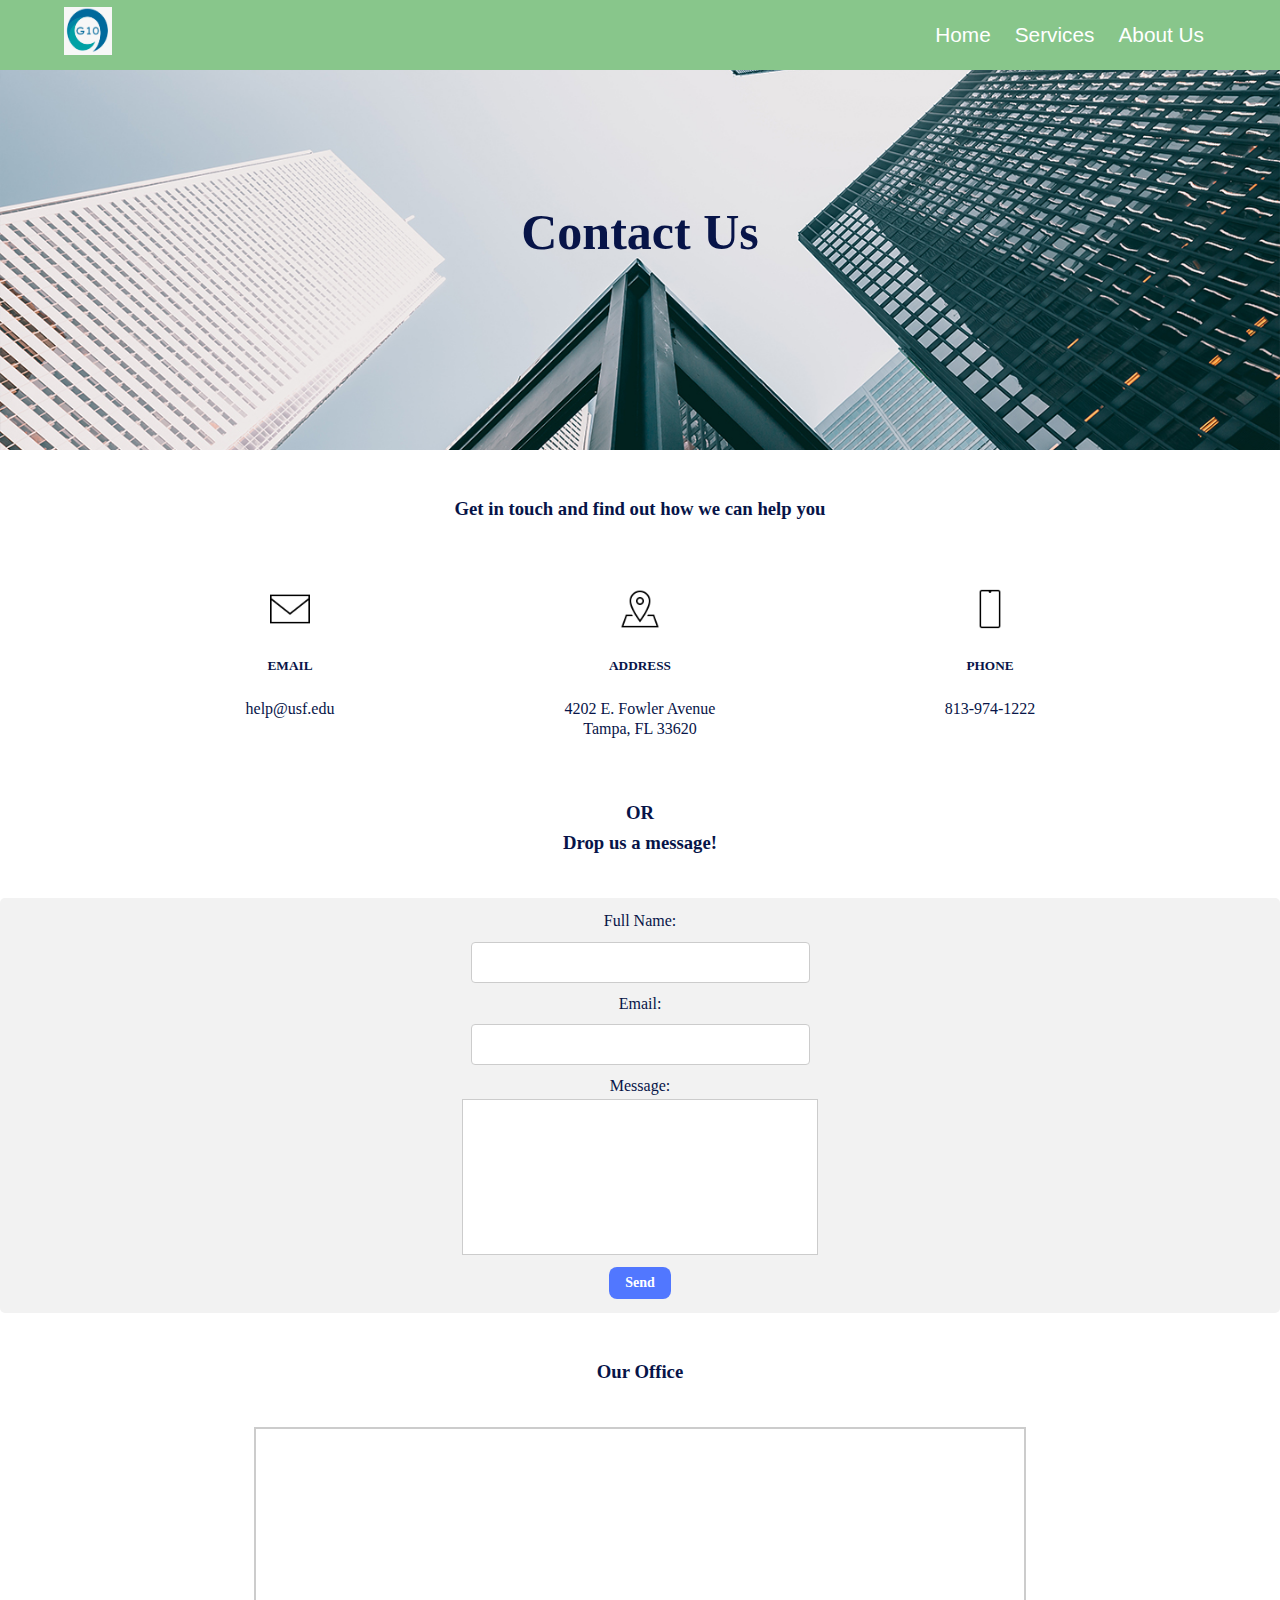
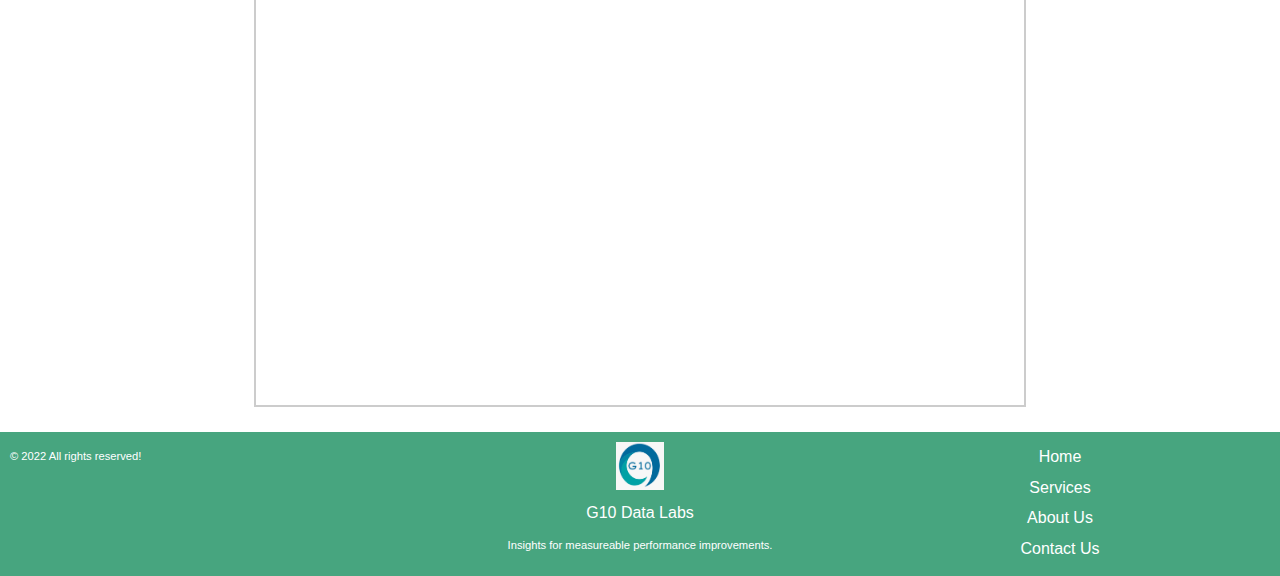
<file: html/contactus.html>
<!DOCTYPE html>
<!----
  GROUP: Lulu Fokming, Francisco Reyes, Anri Ferris
  Author: Anri Ferris
  DATE 9/25/2022  
  DESCRIPTION: This is ISM6225.360F22  Assignment1
-->
<html lang="en">
<head>
  <link rel="stylesheet" href="../css/style.css">
  <link rel="stylesheet" href="../css/contactus.css">
  <link rel="icon" type="image/x-icon" href="../img/logo.ico">
  <meta name="viewport" content="width=device-width, user-scalable=no">

</head>
<body>
  <!-- Navigation Bar-->
  <div class = "navbar">
    <div class = "nav-container">
      <div class = "nav-items">
        <a href="../index.html">
          <img src="../img/logo.png" alt="G10 Data Service" class="logo-img">
        </a>
        <ul class = "nav-menu">
           <li><a href="../index.html">Home</a></li>
            <li><a href="services.html">Services</a></li>
            <li><a href="about.html">About Us</a></li>           
        </ul>
      </div>
    </div>
  </div>
  
  <!-- Contact US page -->
  <!-- header -->
  <div class="banner">
    <div class="headerimg" style="background-image: url('../img/company-main-banner.jpg')">
          <div class="header"><h2 id="contactus">Contact Us</h2>
          </div>
    </div>
  </div>
    <br>

  <div class="subheader"><h3>Get in touch and find out how we can help you</h3></div>
  

  <!--contact info-->
    <div class="grid-container">
      <div class="box">
        <img src="../img/email.png" height="40" width="40">
        <h5>EMAIL</h5>
        <p>help@usf.edu</p>
      </div>
        <div class="box">
          <img src="../img/address.png" height="40" width="40">
          <h5>ADDRESS</h5>
          <p>4202 E. Fowler Avenue<br>
            Tampa, FL 33620</p>
        </div>
          <div class="box">
            <img src="../img/phone.png" height="40" width="40">
            <h5>PHONE</h5>
            <p>813-974-1222</p>
          </div>
      </div>
    
      <div class="message">
        <div class="subheader"><h3>OR<br>Drop us a message!</h3></div>
        <div class="emaildiv">
          <form action="../html/thankyou.html" method="post">
            <label for="name">Full Name:</label><br>
              <input id="name" required type="text" name="name" size="35">
          <br>
            <label for="email">Email:</lable><br>
              <input id="email" required type="text" id="email" name="email" size="35">
          <br>
            <label for="message">Message:</label><br>
              <textarea name="message" required id="message" cols="30" rows="10"></textarea>
            </label>
          <br>
              <input type="submit" value="Send">
          </form>
         </div>
      </div>
      <br> 

      <div class="subheader">
        <h3>Our Office</h3>
      </div>

      <div class="map">
        <div class="mapbox">
         <iframe class="map-responsive" src="https://www.google.com/maps/embed?pb=!1m14!1m8!1m3!1d14083.518076215838!2d-82.4138539!3d28.  0587031!3m2!1i1024!2i768!4f13.1!3m3!1m2!1s0x0%3A0xb1f4741e5c51906a!2sUniversity%20of%20South%20Florida!5e0!3m2!1sen!2sus!4v1663435612247!5m2!1sen!2sus" width:"650" height:"450" style="border:0;" allowfullscreen="" loading="lazy" referrerpolicy="no-referrer-when-downgrade">
          </iframe>
        </div>
      </div>

  <br>

  <!-- Footer-->
  <footer class="footer">
    <div class="grid-3">
      <div>
        <span> &copy; 2022 All rights reserved!</span>
      </div>

      <div class="footer-company">
         <a href="../index.html">
            <img src="../img/logo.png" alt="G10 Data Service" class="logo-img">
         </a><br>
          <h> G10 Data Labs</h3<br>
          <p>Insights for measureable performance improvements.</p>
      </div>

      <div class="footer-menu">
        <a href="../index.html">Home</a><br>
        <a href="services.html">Services</a><br>
        <a href="about.html">About Us</a><br>
        <a href="contactus.html">Contact Us</a> 
      </div>
    </div>
  </footer>

</body>

</html>
</file>
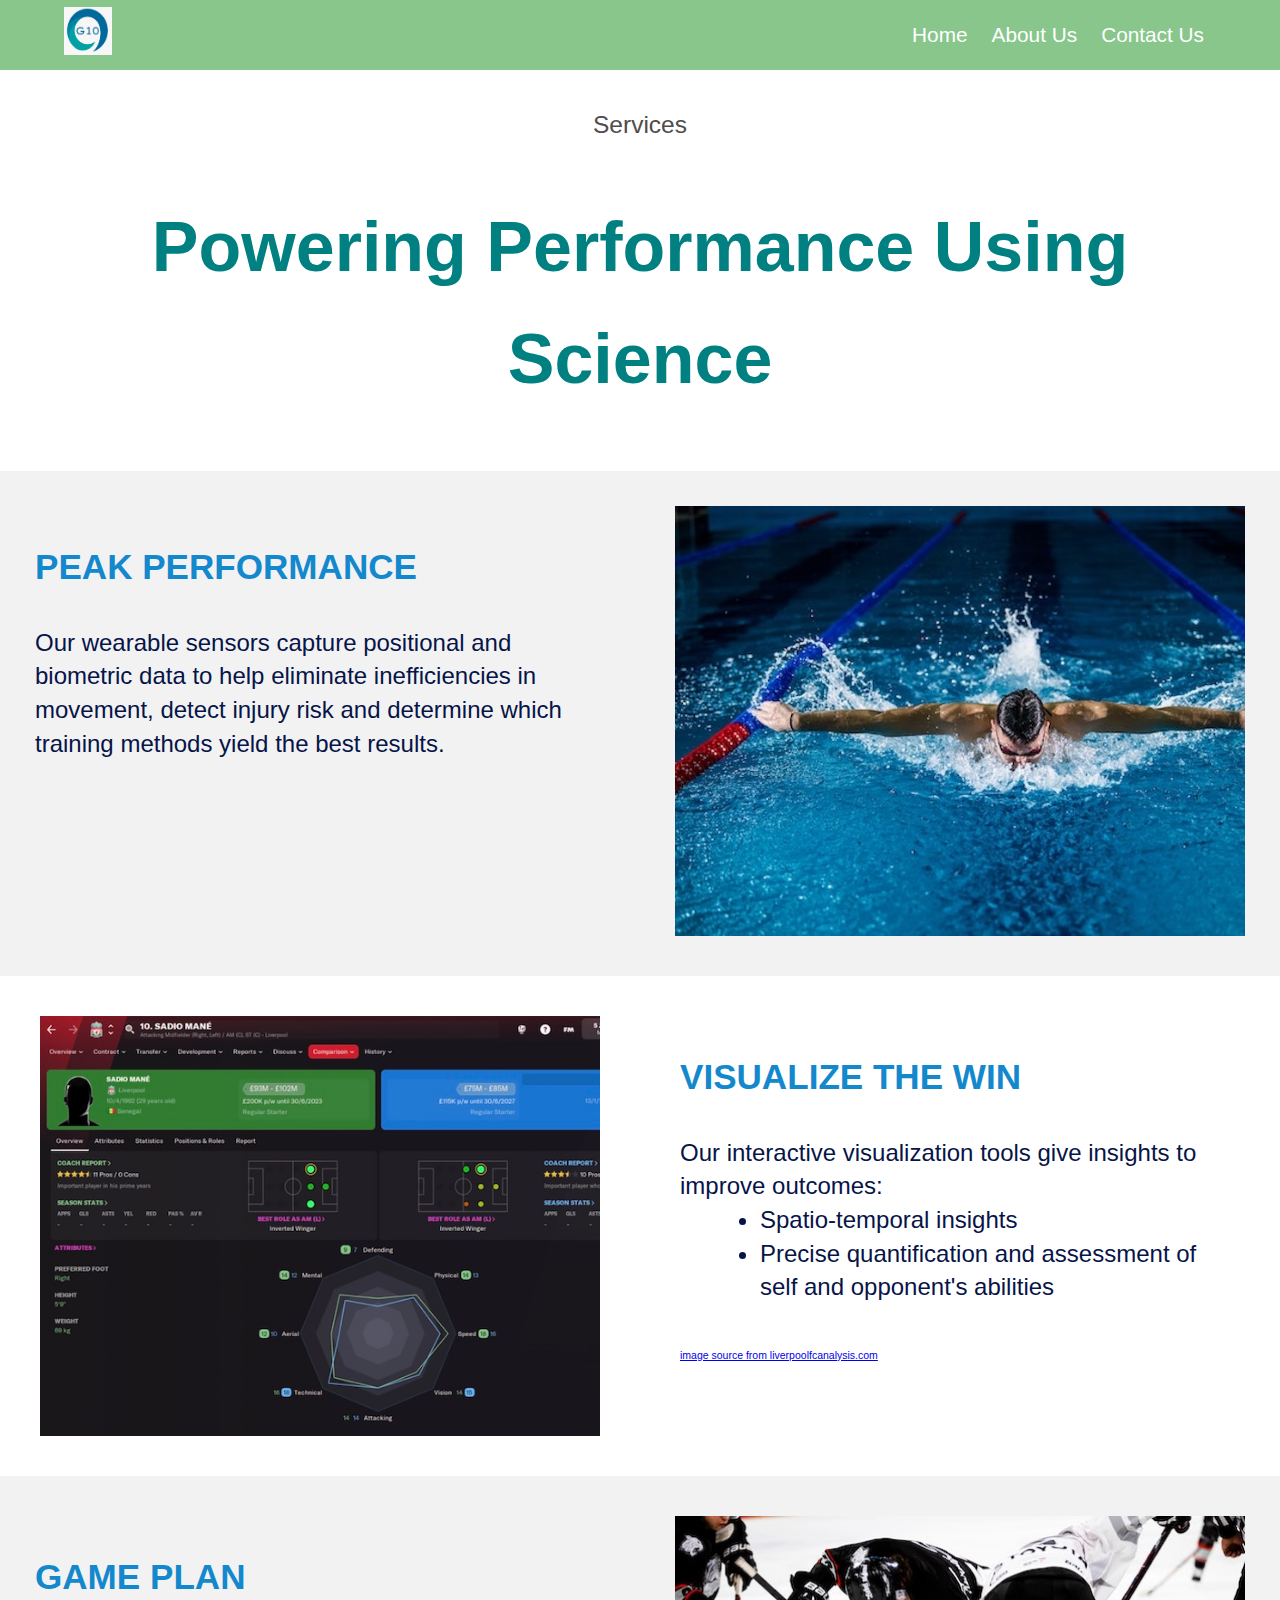
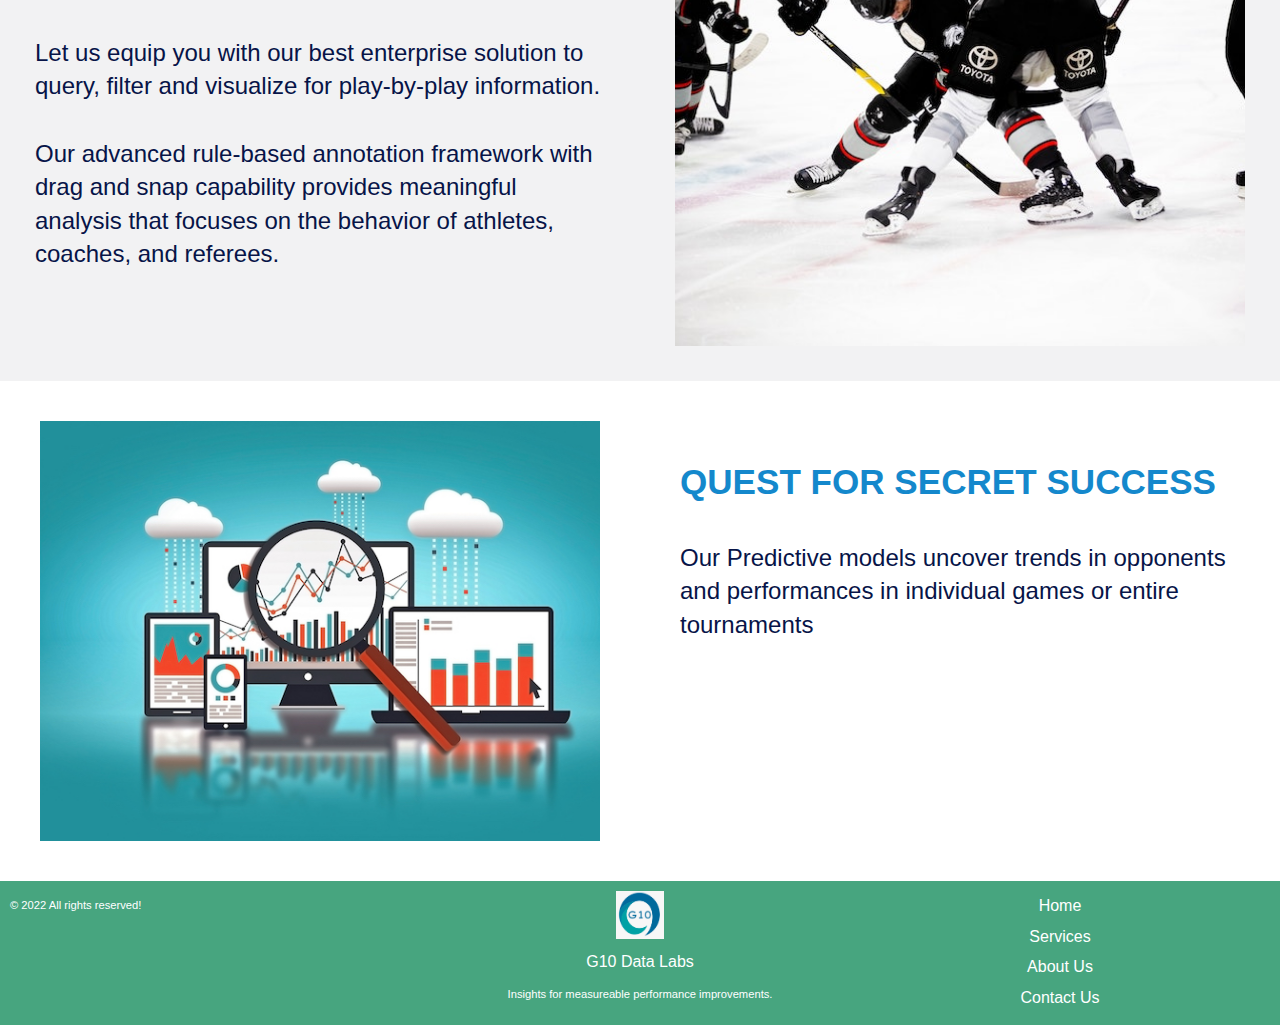
<file: html/services.html>
<!DOCTYPE html>
<!----
  GROUP: Lulu Fokming, Francisco Reyes, Anri Ferris
  Author: Lulu Fokming
  DATE 9/25/2022  
  DESCRIPTION: This is ISM6225.360F22  Assignment1
-->
<html lang="en">

<head>
  <link rel="stylesheet" href="../css/style.css">
  <link rel="stylesheet" href="../css/services.css">
  <link rel="icon" type="image/x-icon" href="../img/logo.ico">
  <meta charset="utf-8">
<meta name="viewport" content="width=device-width, initial-scale=1">
<title>G10 Data Science group</title>

</head>
<body>
  <!-- Navigation Bar-->
  <div class = "navbar">
    <div class = "nav-container">
      <div class = "nav-items">
        <a href="../index.html">
          <img src="../img/logo.png" alt="G10 Data Service" class="logo-img">
        </a>
        <ul class = "nav-menu">
           <li><a href="../index.html">Home</a></li>
            <li><a href="about.html">About Us</a></li>
            <li><a href="contactus.html">Contact Us</a></li>           
        </ul>
      </div>
    </div>
  </div>



   <!-- MAIN PAGE SECTION--> 
   <section>
    <div class="service-header">
      <p>Services</p>
      <h1>Powering Performance Using Science</h1>
    </div>

    <div class="service-container">
      <div class="service-left">
        <h3>PEAK PERFORMANCE</h3>
          <p>Our wearable sensors capture positional and biometric data to help eliminate inefficiencies in movement, detect injury risk and determine which training methods yield the best results.</p>
      </div>
      <div class="service-right-img">
        <div class="service-img1 service-img"></div>
      </div>

    </div>
    
    <div class="divider"></div>
    
    <div class="service-container">
      <div class="service-left-img">
          <div class="service-img2 service-img"></div>
      </div>


      <div class="service-right">
        <h3>VISUALIZE THE WIN</h3>
        <dl>
          Our interactive visualization tools give insights to improve outcomes:
          <dd>
            <ul>
              <li>Spatio-temporal insights</li>
              <li>Precise quantification and assessment of self and opponent's abilities</li>
            </ul>
          </dd>
        </dl>  
        <a href="https://liverpoolfcanalysis.com/football-manager-2023/football-manager-2023-saves/football-manager-2023-replacing-sadio-mane-at-liverpool">
          <span> image source from liverpoolfcanalysis.com</span>
        </a>
        </div>
    </div>

    <div class="divider"></div>

    <div class="service-container">
      <div class="service-left">
        <h3>GAME PLAN</h3>
        <p>Let us equip you with our best enterprise solution to query, filter and visualize for play-by-play information. <br><br>
          Our advanced rule-based annotation framework with drag and snap capability provides meaningful analysis that focuses on the behavior of athletes, coaches, and referees.</p>
      </div>
      <div class="service-right-img">
        <div class="service-img3 service-img"></div>
        </div>
    </div>

    <div class="service-container">
      <div class="service-left-img">
          <div class="service-img4 service-img"></div>
      </div>
      <div class="service-right">
        <h3>QUEST FOR SECRET SUCCESS</h3>
        <p>Our Predictive models uncover trends in opponents and performances in individual games or entire tournaments</p>
        </div>
    </div>
   </section>

  
    <!-- Footer-->
    <footer class="footer">
      <div class="grid-3">
        <div>
          <span> &copy; 2022 All rights reserved!</span>
        </div>
  
        <div class="footer-company">
           <a href="../index.html">
              <img src="../img/logo.png" alt="G10 Data Service" class="logo-img">
           </a><br>
            <h> G10 Data Labs</h3<br>
            <p>Insights for measureable performance improvements.</p>
        </div>
  
        <div class="footer-menu">
          <a href="../index.html">Home</a><br>
          <a href="services.html">Services</a><br>
          <a href="about.html">About Us</a><br>
          <a href="contactus.html">Contact Us</a> 
        </div>
      </div>
    </footer>

</body>

</html>
</file>
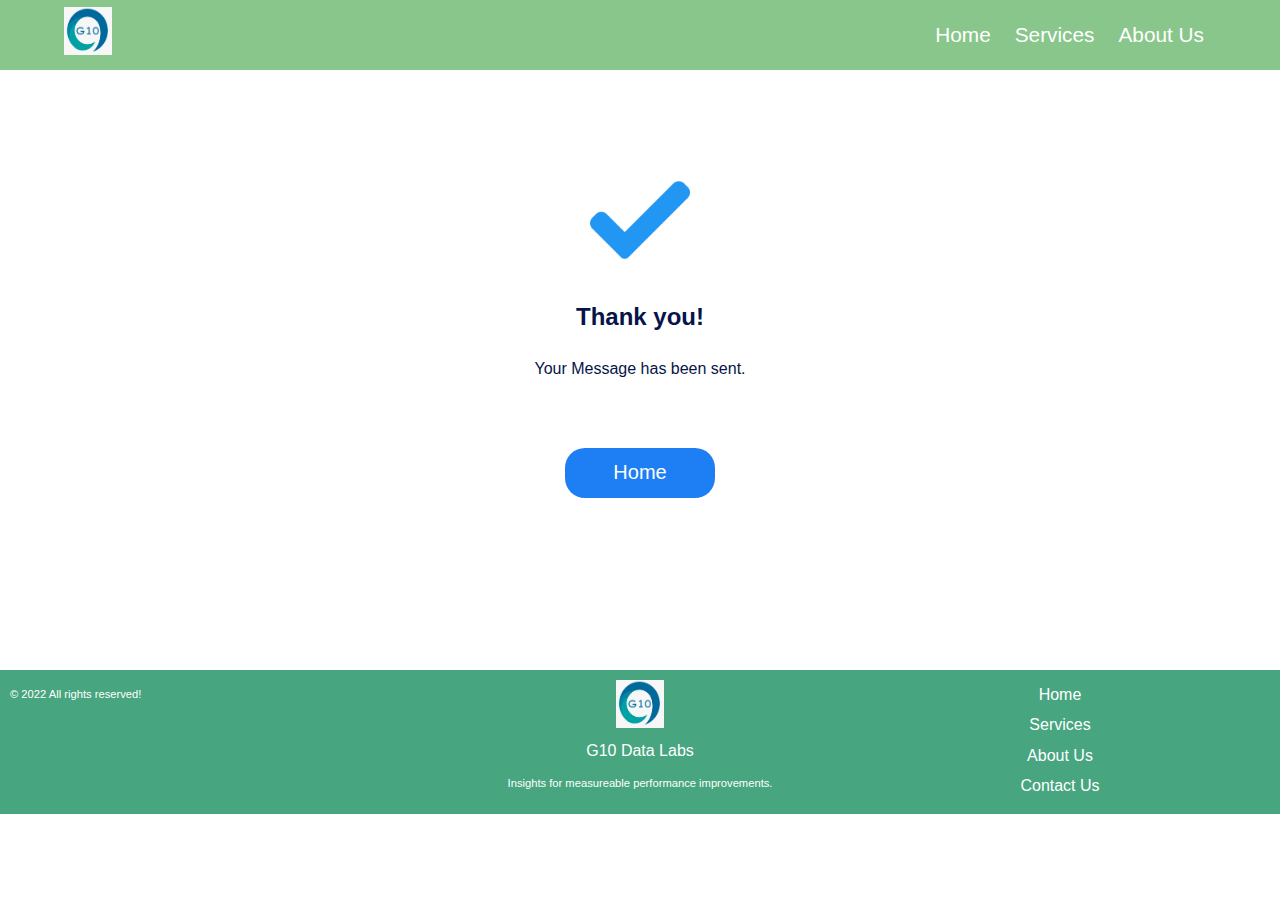
<file: html/thankyou.html>
<!DOCTYPE html>
<!----
  GROUP: Lulu Fokming, Francisco Reyes, Anri Ferris
  Author: Anri Ferris
  DATE 9/25/2022  
  DESCRIPTION: This is ISM6225.360F22  Assignment1
-->
<html lang="en">
<head>
  <link rel="stylesheet" href="../css/style.css">
  <link rel="stylesheet" href="../css/contactus.css">
  <link rel="icon" type="image/x-icon" href="../img/logo.ico">

</head>
<body>
  <!-- Navigation Bar-->
  <div class = "navbar">
    <div class = "nav-container">
      <div class = "nav-items">
        <a href="../index.html">
          <img src="../img/logo.png" alt="G10 Data Service" class="logo-img">
        </a>
        <ul class = "nav-menu">
           <li><a href="../index.html">Home</a></li>
            <li><a href="services.html">Services</a></li>
            <li><a href="about.html">About Us</a></li>           
        </ul>
      </div>
    </div>
  </div>

<!-- Thank you page -->

<div class="thankyou">
    <img src="../img/check.png" width="100px" height=auto>
      <h2>Thank you!</h2>
      <p class="confirmation">Your Message has been sent.</p>
      <br>
    <div class="home-button-container">
        <a href="../index.html">
            <button class="home-button" sytle="vertical-align:middle"><span>Home</span></button><br>
        </a>
    </div>
</div>

 <!-- Footer-->
 <footer class="footer">
  <div class="grid-3">
    <div>
      <span> &copy; 2022 All rights reserved!</span>
    </div>

    <div class="footer-company">
       <a href="../index.html">
          <img src="../img/logo.png" alt="G10 Data Service" class="logo-img">
       </a><br>
        <h> G10 Data Labs</h3<br>
        <p>Insights for measureable performance improvements.</p>
    </div>

    <div class="footer-menu">
      <a href="../index.html">Home</a><br>
      <a href="services.html">Services</a><br>
      <a href="about.html">About Us</a><br>
      <a href="contactus.html">Contact Us</a> 
    </div>
  </div>
</footer>

</body>

</html>
</file>
<file: css/style.css>
/*
  GROUP: Lulu Fokming, Francisco Reyes, Anri Ferris
  Author: Francisco Reyes, Lulu Fokming
  DATE 9/25/2022  
  DESCRIPTION: This is ISM6225.360F22  Assignment1
*/

body {
  font-family: Verdana, Geneva, Tahoma, sans-serif;
  line-height: 1.6;
  padding: 0;
  margin: 0;
  box-sizing: border-box;
  color: #071448;
  width: 100%;
  height: 100%;
}

/* G10 Logo */
.logo-img {
  height: 3rem;
  width: 3rem;
}

/* Navbar */
.navbar {
  background-color: rgba(21, 144, 27, 0.511);
  position  : relative;
  width     : 100%;
  height: 70px;
}

.nav-container {
  width: 90%;
  margin: 0 auto;
}

.nav-menu {
  display        : flex;
  justify-content: space-between;
  list-style     : none;
}


.nav-items {
  display        : flex;
  align-items    : center;
  justify-content: space-between;
  height         : 70px;
}


.nav-menu a{
  display        : block;
  position       : relative;
  padding        : 12px;
  color          : white;
  text-decoration: none;
  font-size: 1.3em;
}

.nav-menu a:hover {
  border-bottom: 2px #fff solid;
}


/* Style the footer */
.grid-3 {
  display: grid;
  grid-template-columns: repeat(3, 1fr);
}

.grid-3 span{
  font-size: 0.7em;
}

.footer {
  display:block;
  background-color: rgba(32, 146, 100, 0.824);
  padding: 10px;
  color: #fff;
}

.footer a {
  color: #fff;
  padding: 10px;
  margin: 0 5px;
  text-decoration: none; 
  line-height: 1.8;
}


.footer-company {
  text-align: center;
  font-size: 0.5;
  line-height: 1.6;
}

.footer-company p {
  font-size: 0.7em;
}

 .footer-menu {
  text-align: center;
  line-height: 1.9;
}

.footer-menu a:hover {
  border-bottom: 1.5px #fff solid;
}



.main-img {
  background-image: url(../img/HomeAthelete.png);
  height: 900px;
  background-position: center;
  background-repeat: no-repeat;
  background-size: cover;
}

.main-container {
  position: relative;
  display: flex;
}

.main-inner {
  background-color: white; 
  height: 700px; 
}

.main-block {
    position: absolute;
    top: 12%;
    left: 3%;
    color: white;
    padding-left: 18px;
    padding-right: 18px;
    background: #1488cc;
    background: linear-gradient(to right, #333ac1, #1488cc);
    margin-right: 50%;
    box-shadow: rgba(0, 0, 0, 0.25) 0px 54px 55px, rgba(0, 0, 0, 0.12) 0px -12px 30px, rgba(0, 0, 0, 0.12) 0px 4px 6px, rgba(0, 0, 0, 0.17) 0px 12px 13px, rgba(0, 0, 0, 0.09) 0px -3px 5px;
}

.main-block h4{
  font-size: 1.8rem;
}

.main-block p{
  font-size: 1.4rem;
}

.main-button {
    border: none;
    outline: none;
    background: linear-gradient(90deg, #ff9966, #ff5e62);
    padding: 1rem 2rem;
    border-radius: 20px;
    color: white;
    font-size: 1.2rem;
    box-shadow: 1px 10px 2rem rgba(255, 94, 98, 0.5);
    transition: all 0.2s ease-in;
    text-decoration: none;  
    position: absolute; 
    left: 3%;
}

.main-button-container {
  padding: 3rem 2rem 3rem 3rem;
}
  
.main-button:hover {
    box-shadow: 0px 5px 1rem rgba(255, 94, 98, 0.5);
} 


/*--quote--*/

.quote-block {
  background-color:hsl(180, 20%, 90%);
  height: 550px;
  background-size: cover;
  text-align: center;
  }

.quote-block h1 {
  font-weight: 900;
  font-size: 60px;
  color:#1488cc;
  margin: 0px;
}

.quote-block blockquote{
  font-size: larger;
  color: #404040;
}

.quote-block author {
  font-size: large;
  color: black
}

.quote-block span {
 font-size: small;
 color: #767676;
}



@media screen and (max-width: 800px) {

  .main-img {
    background-image: url(../img/HomeAthlete2.jpg);
    width: 100%;
    height: auto;
    background-position: top;
    background-repeat: no-repeat;
  }
  .main-block h4{
    display: block;
    font-size: 90%;
  }
  .main-block p{
    display: block;
    font-size: 90%;
  }
  .main-button {
    padding: 0.8rem 1.6rem;
    border-radius: 15px;
    font-size: 0.6rem;
}

}


@media screen and (max-width: 650px) {

  .navbar a {
    font-size: 50%;
    }

  .logoimg {
      width:30%;
       height:30%;
   }

  .main-img {
    background-image: url(../img/HomeAthlete3.jpg);
    width: 100%;
    height: auto;
    background-position: top;
    background-repeat: no-repeat;
  }

  .main-block h4{
    display: block;
    font-size: 50%;
  }
  .main-block p{
    display: block;
    font-size: 50%;
  }

  .main-button {
    padding: 0.8rem 1.6rem;
    border-radius: 15px;
    font-size: 0.6rem;
}

.quote-block {
  height: 100%;
  }

.quote-block h1 {
  font-size: 80%;
}

.quote-block blockquote{
  font-size: 80%;
}

.quote-block author {
  font-size: 80%;
}

.quote-block span {
  font-size: 80%;
}


.grid-3 span{
  font-size: 40%;
}

.footer-company p{
  font-size: 40%;
}

.footer-menu a{
  font-size: 60%;
}
.footer-company h{
  font-size: 70%;
}

}
</file>
<file: css/contactus.css>
/*
  GROUP: Lulu Fokming, Francisco Reyes, Anri Ferris
  Author: Anri Ferris
  DATE 9/25/2022  
  DESCRIPTION: This is ISM6225.360F22  Assignment1
*/
/* header */

#contactus{font-size: 50px}

/* banner */

.banner{
  vertical-align: middle;
  text-align: center;
  justify-content: center;
  vertical-align: middle;
}

.headerimg {
  height:300px;
  width: auto;
  background-size: cover;
  background-repeat: no-repeat;
  background-position: center;
  margin: 0px 0px;
  text-align: center;
  line-height:80px;
  vertical-align: middle;
  padding-top: 80px;
}

.header{font-family:Verdana;
  color:#071448;
  text-align: center;
  justify-content: center;
  display: inline-block;}

.subheader{font-family:Verdana;
  color:#071448;
  text-align: center;
  justify-content: center;
  margin-bottom: 40px;}

.mapheader{font-family:Verdana;
  color:#071448;
  text-align: center;
  justify-content: center;
  margin-bottom: 40px;}

h5{font-family:Verdana;
  color:#071448;
text-align: center;}

/* contact info */
.grid-container{font-family:Verdana;
  color:#071448;
text-align:center;}

.grid-container{
    display:flex;
    text-align:center;
    width:auto;
    justify-content: center;
    flex-wrap:wrap
}

.box{
  margin: 5px;
  width:300px;
  padding:20px;
  line-height:20px;
  position:relative;
  transition:1s;
}

.box:hover{
  transform:scale(1.3);
}

/* message */

#message{resize: none;
  align-items: center;
  justify-content: center;}

form{font-family:Verdana;
    color:#071448;
    text-align: center;
    justify-content: center;}
  
.emaildiv{
    border-radius: 5px;
    padding:10px;
    background-color: #f2f2f2;}

input[type=submit] {
      background-color: #5177FF;
      border: none;
      color: white;
      padding: 8px 16px;
      text-decoration: none;
      margin: 4px 2px;
      cursor: pointer;
      font-weight: bold;
      font-family:Verdana;
      font-size: 14px;
      border-radius: 8px;}

input[type=submit]:hover{
  background-color: #2d59f9;
  border: none;
  color: white;
  padding: 8px 16px;
  text-decoration: none;
  margin: 4px 2px;
  cursor: pointer;
  font-weight: bold;
  font-family:Verdana;
  font-size: 14px;
  border-radius: 8px;}
  


input[type=text], select {
        padding: 12px 20px;
        margin: 8px 0;
        display: inline-block;
        border: 1px solid #ccc;
        border-radius: 4px;
        box-sizing: border-box;
      }

textarea{border: 1px solid #ccc;
width:350px}

/* map */

.map{
  width:100%;
  height:fit-content;
  display:flex;
  align-items: center;
  justify-content: center;
  flex-direction: column;
}

.googlemap{
  position: relative;
  width: 100%;
  overflow: hidden;
  padding-bottom: 75%;
}




.googlemap{align-items: center;
  align-items: center;
  justify-content: center;
  flex-direction: column;}


.header{font-family:Verdana;
  color:#071448;
  text-align: center;}


iframe{
  width: 100%;
height:100%;}

.mapbox{
aspect-ratio: 4 / 3;
width:60%;
height:auto;
border: 2px solid #ccc;}

/* thank you page */

.thankyou{
  align-items: center;
  justify-content: center;
  flex-wrap:wrap;
  flex-direction: column;
  text-align: center;
  height:500px;
  padding-top:100px;
}

.confirmation{text-align: center;}

.blank{height:200px}

.home-button-container{
  text-align: center;
  align-items: center;
  justify-content: center;
  margin-top: 20px;
  margin-bottom: 40px;
}



.home-button {
  display: inline-block;
  border-radius: 20px;
  background-color: #1e7ef4;
  border: none;
  color: #FFFFFF;
  text-align: center;
  font-size: 20px;
  width: 150px;
  height:50px;
  transition: all 0.5s;
  cursor: pointer;
  margin: 5px;
}

.home-button span {
  cursor: pointer;
  display: inline-block;
  position: relative;
  transition: 0.5s;
}

.home-button span:after {
  content: '\00bb';
  position: absolute;
  opacity: 0;
  top: 0;
  right: -20px;
  transition: 0.5s;
}

.home-button:hover span {
  padding-right: 20px;
}

.home-button:hover span:after {
  opacity: 1;
  right: 0;
}
</file>
<file: css/services.css>
/*
  GROUP: Lulu Fokming, Francisco Reyes, Anri Ferris
  Author: Lulu Fokming
  DATE 9/25/2022  
  DESCRIPTION: This is ISM6225.360F22  Assignment1
*/

* {
  box-sizing: border-box;
}
/* Header*/
.service-header{
  text-align: center;
  font-size: 35px;
  color: teal;
  padding: 10px;
}
.service-header p{
  font-size: 70%;
  color: #504c4c;

}

/* Servie panels*/
.service-container {
  display: flex;
  flex-wrap: wrap;
  font-size: 30px;
  text-align: left;
  line-height: 1.4;
}

.service-container p{
  font-size: 80%;
}

.service-left {
  background-color: #f2f2f3;
  padding: 35px;
  flex: 50%;
  height: 500px;
}

.service-left-img {
  background-color: white;
  padding: 40px;
  flex: 50%;
  height: 500px;
}

.service-left h3{
  color:#1488cc;
}

.service-right h3{
  color:#1488cc;
}

.service-right a{
  font-size: 35%;

}

.service-right dl{
  font-size: 80%;
}


.service-right {
  background-color: white;
  padding: 40px;
  flex: 50%;
  height: 500px;
}

.service-right-img {
  background-color: #f2f2f3;
  padding: 35px;
  flex: 50%;
  height: 500px;
}

/*Service images*/
.service-img{
  background-image: #f2f2f3;
  height: 100%;
  background-repeat: no-repeat;
  background-size: cover;
}

.service-img1 {
  background-image: url("../img/service1.jpeg");

}

.service-img2 {
  background-image: url("../img/service2.jpeg");

}

.service-img3 {
  background-image: url("../img/service3.jpeg");
}

.service-img4 {
  background-image: url("../img/service4.jpeg");
}

.divider {
    background:#f2f2f3;
    height: 5px;
    width: 100%;
}

@media (max-width: 1024px) {
  .service-right, .service-left {
    flex: 100%;
  }

}

/* mobile*/
@media (max-width: 450px) {
  .service-header{
    font-size: 95%;
  }

  .service-container {
    font-size: 95%
  }

  
.divider {
    background:white;
    height: 0px;
}
.service-left {
  background-color: #f2f2f3;
  height: 50%
}

.service-left-img {
  background-color: white;
  padding: 0px;
  height: 0px;

 }
.service-right{
  background-color: white;
  height: 50%;
}

.service-right-img {
 background-color: white;
 padding: 0px;
 height: 0px;

}

/*Service images*/
.service-img{
  background-image:white;
  height: 0px;
}
.service-right span {
  display: none;
}

}
</file>
